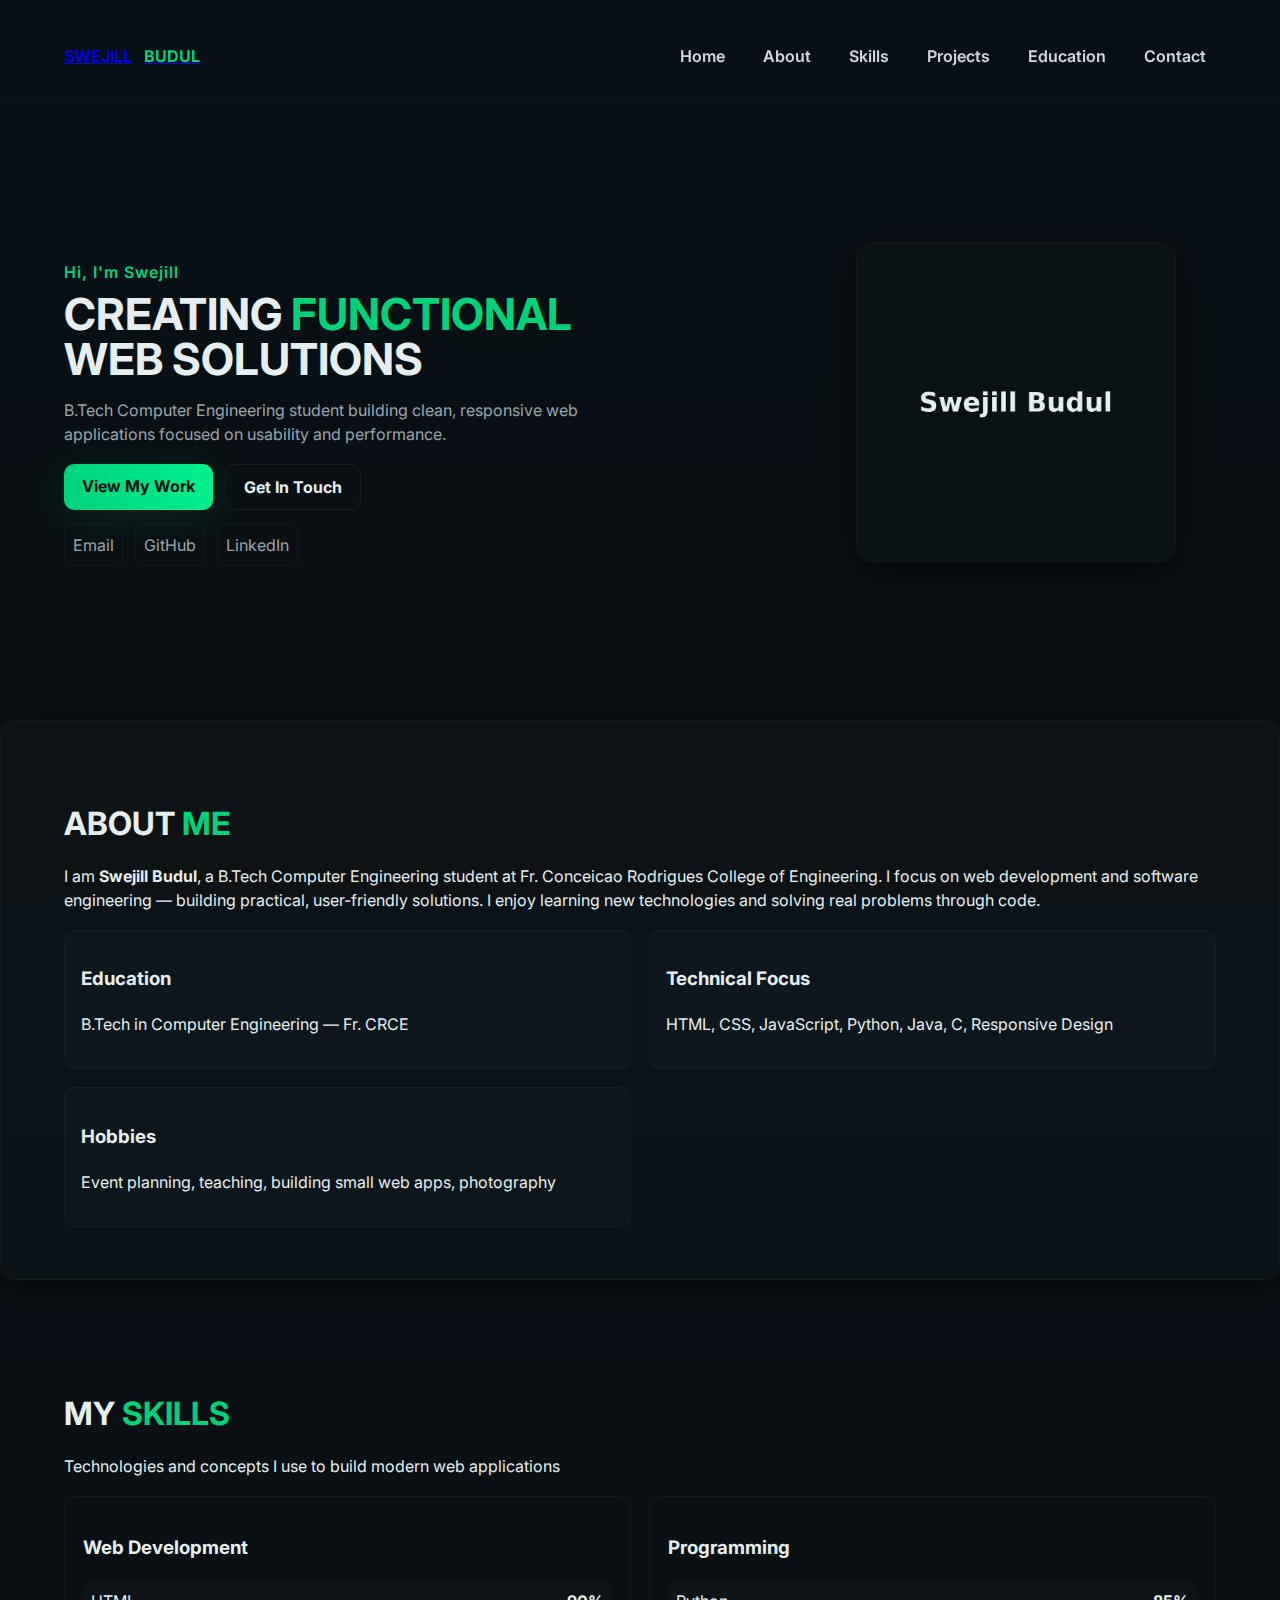
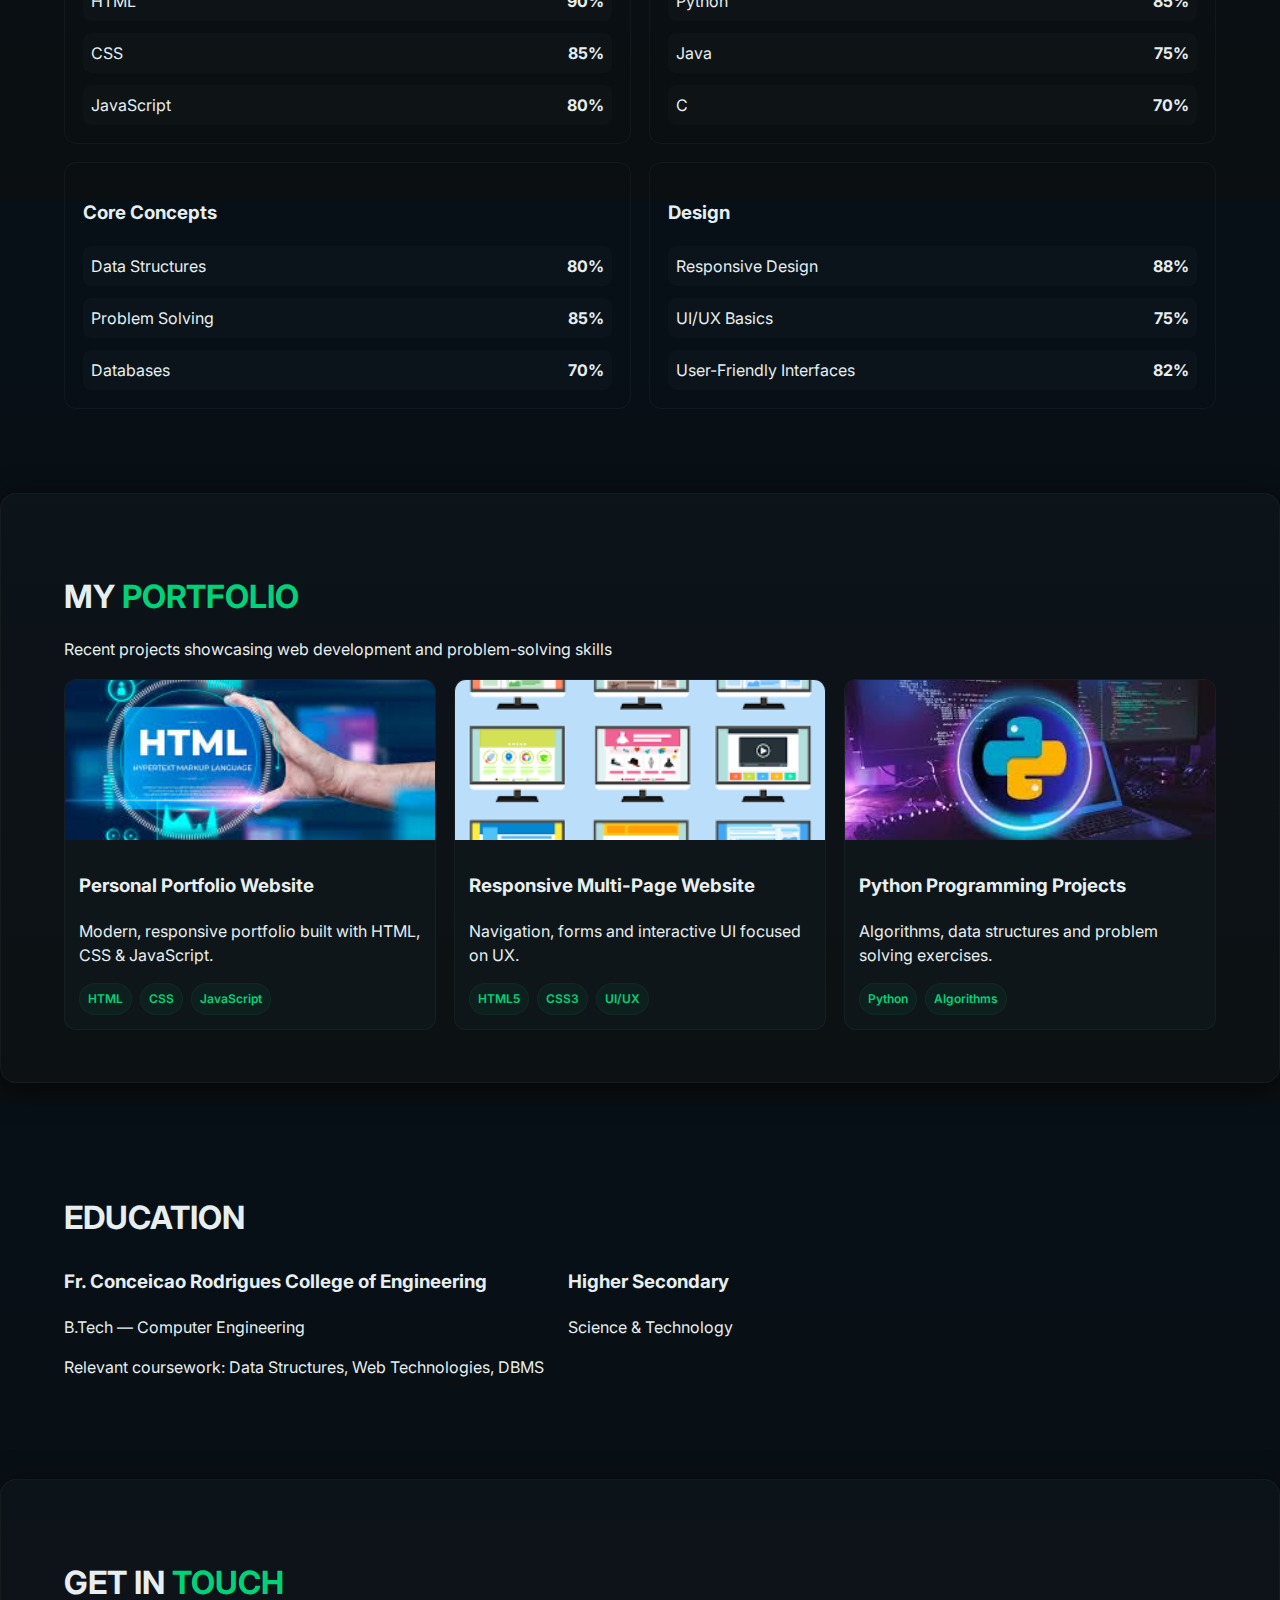
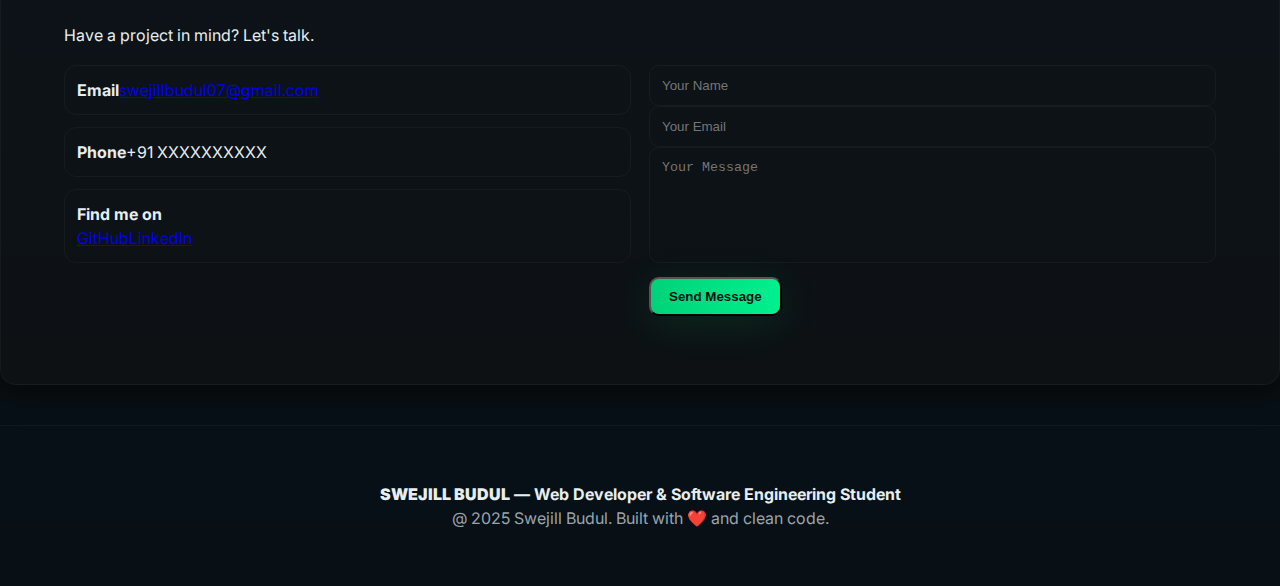
<file: index.html>
<!doctype html>
<html lang="en">
<head>
  <meta charset="utf-8" />
  <meta name="viewport" content="width=device-width,initial-scale=1" />
  <title>Swejill Budul — Web Developer & Software Engineer</title>
  <meta name="description" content="Portfolio of Swejill Budul — B.Tech Computer Engineering student specializing in web development and software engineering.">
  <meta name="author" content="Swejill Budul">
  <link href="https://fonts.googleapis.com/css2?family=Inter:wght@300;400;600;700&display=swap" rel="stylesheet">
  <link rel="stylesheet" href="style.css">
</head>
<body>
  <header class="site-nav">
    <div class="container">
      <a class="brand" href="#home">SWEJILL <span>BUDUL</span></a>
      <nav class="nav-links" aria-label="Main navigation">
        <a href="#home">Home</a>
        <a href="#about">About</a>
        <a href="#skills">Skills</a>
        <a href="#projects">Projects</a>
        <a href="#education">Education</a>
        <a href="#contact">Contact</a>
      </nav>
      <button id="nav-toggle" aria-label="Toggle menu">☰</button>
    </div>
  </header>

  <main>
    <!-- HERO -->
    <section id="home" class="hero">
      <div class="container hero-grid">
        <div class="hero-text">
          <p class="eyebrow">Hi, I'm Swejill</p>
          <h1>CREATING <span class="accent">FUNCTIONAL</span><br/>WEB SOLUTIONS</h1>
          <p class="lead">B.Tech Computer Engineering student building clean, responsive web applications focused on usability and performance.</p>
          <div class="cta">
            <a class="btn primary" href="#projects">View My Work</a>
            <a class="btn outline" href="#contact">Get In Touch</a>
          </div>
          <div class="socials">
            <a href="mailto:swejillbudul07@gmail.com" aria-label="Email">Email</a>
            <a href="#" target="_blank" rel="noopener">GitHub</a>
            <a href="#" target="_blank" rel="noopener">LinkedIn</a>
          </div>
        </div>
        <div class="hero-image">
          <img src="assets/profile.jpg" alt="Profile photo of Swejill">
        </div>
      </div>
    </section>

    <!-- ABOUT -->
    <section id="about" class="section card">
      <div class="container">
        <h2>ABOUT <span class="accent">ME</span></h2>
        <p class="sub">I am <strong>Swejill Budul</strong>, a B.Tech Computer Engineering student at Fr. Conceicao Rodrigues College of Engineering. I focus on web development and software engineering — building practical, user-friendly solutions. I enjoy learning new technologies and solving real problems through code.</p>

        <div class="about-grid">
          <div class="about-item">
            <h3>Education</h3>
            <p>B.Tech in Computer Engineering — Fr. CRCE</p>
          </div>
          <div class="about-item">
            <h3>Technical Focus</h3>
            <p>HTML, CSS, JavaScript, Python, Java, C, Responsive Design</p>
          </div>
          <div class="about-item">
            <h3>Hobbies</h3>
            <p>Event planning, teaching, building small web apps, photography</p>
          </div>
        </div>
      </div>
    </section>

    <!-- SKILLS -->
    <section id="skills" class="section">
      <div class="container">
        <h2>MY <span class="accent">SKILLS</span></h2>
        <p class="sub">Technologies and concepts I use to build modern web applications</p>
        <div class="skills-grid">
          <div class="skill-card">
            <h3>Web Development</h3>
            <div class="skill-list">
              <div class="skill"><span>HTML</span><strong>90%</strong></div>
              <div class="skill"><span>CSS</span><strong>85%</strong></div>
              <div class="skill"><span>JavaScript</span><strong>80%</strong></div>
            </div>
          </div>
          <div class="skill-card">
            <h3>Programming</h3>
            <div class="skill-list">
              <div class="skill"><span>Python</span><strong>85%</strong></div>
              <div class="skill"><span>Java</span><strong>75%</strong></div>
              <div class="skill"><span>C</span><strong>70%</strong></div>
            </div>
          </div>
          <div class="skill-card">
            <h3>Core Concepts</h3>
            <div class="skill-list">
              <div class="skill"><span>Data Structures</span><strong>80%</strong></div>
              <div class="skill"><span>Problem Solving</span><strong>85%</strong></div>
              <div class="skill"><span>Databases</span><strong>70%</strong></div>
            </div>
          </div>
          <div class="skill-card">
            <h3>Design</h3>
            <div class="skill-list">
              <div class="skill"><span>Responsive Design</span><strong>88%</strong></div>
              <div class="skill"><span>UI/UX Basics</span><strong>75%</strong></div>
              <div class="skill"><span>User-Friendly Interfaces</span><strong>82%</strong></div>
            </div>
          </div>
        </div>
      </div>
    </section>

    <!-- PROJECTS -->
    <section id="projects" class="section card">
      <div class="container">
        <h2>MY <span class="accent">PORTFOLIO</span></h2>
        <p class="sub">Recent projects showcasing web development and problem-solving skills</p>
        <div class="projects-grid">
          <article class="project">
            <img src="assets/html.jpg" alt="Personal Portfolio Website">
            <div class="project-body">
              <h3>Personal Portfolio Website</h3>
              <p>Modern, responsive portfolio built with HTML, CSS & JavaScript.</p>
              <div class="tags"><span>HTML</span><span>CSS</span><span>JavaScript</span></div>
            </div>
          </article>
          <article class="project">
            <img src="assets/multipage.png" alt="Multi-page Website">
            <div class="project-body">
              <h3>Responsive Multi-Page Website</h3>
              <p>Navigation, forms and interactive UI focused on UX.</p>
              <div class="tags"><span>HTML5</span><span>CSS3</span><span>UI/UX</span></div>
            </div>
          </article>
          <article class="project">
            <img src="assets/python.jpg" alt="Python Projects">
            <div class="project-body">
              <h3>Python Programming Projects</h3>
              <p>Algorithms, data structures and problem solving exercises.</p>
              <div class="tags"><span>Python</span><span>Algorithms</span></div>
            </div>
          </article>
        </div>
      </div>
    </section>

    <!-- EDUCATION -->
    <section id="education" class="section">
      <div class="container">
        <h2>EDUCATION</h2>
        <div class="edu-grid">
          <div>
            <h3>Fr. Conceicao Rodrigues College of Engineering</h3>
            <p>B.Tech — Computer Engineering</p>
            <p>Relevant coursework: Data Structures, Web Technologies, DBMS</p>
          </div>
          <div>
            <h3>Higher Secondary</h3>
            <p>Science &amp; Technology</p>
          </div>
        </div>
      </div>
    </section>

    <!-- CONTACT -->
    <section id="contact" class="section card">
      <div class="container">
        <h2>GET IN <span class="accent">TOUCH</span></h2>
        <p class="sub">Have a project in mind? Let's talk.</p>
        <div class="contact-grid">
          <div class="contact-info">
            <div class="info-item"><strong>Email</strong><a href="mailto:swejillbudul07@gmail.com">swejillbudul07@gmail.com</a></div>
            <div class="info-item"><strong>Phone</strong><span>+91 XXXXXXXXXX</span></div>
            <div class="info-item"><strong>Find me on</strong><div class="socials-inline"><a href="#">GitHub</a><a href="#">LinkedIn</a></div></div>
          </div>
          <form id="contactForm" class="contact-form" onsubmit="return handleContact(event)">
            <input name="name" type="text" placeholder="Your Name" required>
            <input name="email" type="email" placeholder="Your Email" required>
            <textarea name="message" placeholder="Your Message" rows="6" required></textarea>
            <button class="btn primary" type="submit">Send Message</button>
            <p id="formStatus" class="form-status" aria-live="polite"></p>
          </form>
        </div>
      </div>
    </section>
  </main>

  <footer class="site-footer">
    <div class="container">
      <div class="brandline"><strong>SWEJILL <span class="accent">BUDUL</span></strong> — Web Developer & Software Engineering Student</div>
      <div class="small">@ 2025 Swejill Budul. Built with ❤️ and clean code.</div>
    </div>
  </footer>

  <script src="script.js"></script>
</body>
</html>
</file>
<file: style.css>
/* style.css - Dark theme portfolio for Swejill Budul */
:root{
  --bg:#0b0f12;
  --card:#0f1619;
  --muted:#9aa4aa;
  --text:#e6eef0;
  --accent:#00d27a; /* tech green */
  --accent-glow:#00f08e;
  --border: rgba(255,255,255,0.04);
  --container: 1200px;
  --radius: 12px;
  --glass: rgba(255,255,255,0.02);
}

*{box-sizing:border-box}
html,body{height:100%}
body{
  margin:0;
  font-family: Inter, system-ui, -apple-system, "Segoe UI", Roboto, "Helvetica Neue", Arial;
  background: linear-gradient(180deg,#071017 0%, var(--bg) 100%);
  color:var(--text);
  -webkit-font-smoothing:antialiased;
  -moz-osx-font-smoothing:grayscale;
  line-height:1.5;
}

/* container */
.container{max-width:var(--container);margin:0 auto;padding:24px;}

/* NAV */
.site-nav{position:fixed;top:0;left:0;right:0;backdrop-filter:blur(6px);z-index:60;background:transparent;padding:12px 0}
.site-nav .container{display:flex;align-items:center;justify-content:space-between}
.brand{display:flex;align-items:center;gap:8px;font-weight:700}
.brand span{color:var(--accent);margin-left:4px}
.nav-links{display:flex;gap:18px;align-items:center}
.nav-links a{color:var(--text);text-decoration:none;padding:8px 10px;border-radius:8px;font-weight:600;opacity:0.9}
.nav-links a:hover{color:var(--accent);transform:translateY(-2px)}

/* mobile nav toggle */
#nav-toggle{display:none;background:transparent;color:var(--text);border:0;font-size:22px}

/* HERO */
.hero{min-height:80vh;display:flex;align-items:center;padding-top:90px}
.hero-grid{display:grid;grid-template-columns:1fr 360px;gap:28px;align-items:center}
.eyebrow{color:var(--accent);font-weight:600;letter-spacing:1px;margin-bottom:8px}
h1{font-size:44px;line-height:1.03;margin:0 0 14px}
h1 .accent{color:var(--accent);text-shadow:0 6px 30px rgba(0,210,122,0.06)}
.lead{color:var(--muted);max-width:70%}
.cta{margin-top:18px;display:flex;gap:12px;flex-wrap:wrap}
.btn{display:inline-block;padding:10px 18px;border-radius:10px;font-weight:700;cursor:pointer;text-decoration:none}
.primary{background:linear-gradient(90deg,var(--accent),var(--accent-glow));color:#041014;box-shadow:0 8px 40px rgba(0,210,122,0.12)}
.outline{border:1px solid rgba(255,255,255,0.06);color:var(--text);background:transparent}

/* socials */
.socials{margin-top:14px;display:flex;gap:12px;align-items:center}
.socials a{color:var(--muted);text-decoration:none;padding:8px;border-radius:8px;border:1px solid var(--border)}

/* hero image */
.hero-image img{width:320px;height:320px;object-fit:cover;border-radius:16px;border:1px solid var(--border);box-shadow:0 10px 40px rgba(0,0,0,0.6)}

/* SECTION */
.section{padding:60px 0}
.card{background:linear-gradient(180deg, rgba(255,255,255,0.02), rgba(255,255,255,0.01));border-radius:16px;padding:28px;border:1px solid var(--border);box-shadow:0 6px 30px rgba(0,0,0,0.6)}

/* headings */
h2{font-size:32px;margin-bottom:8px}
h2 .accent{color:var(--accent)}

/* about */
.about-grid{display:grid;grid-template-columns:1fr 1fr;gap:18px;margin-top:18px}
.about-item{background:var(--glass);padding:16px;border-radius:12px;border:1px solid var(--border)}

/* skills */
.skills-grid{display:grid;grid-template-columns:repeat(2,1fr);gap:18px;margin-top:18px}
.skill-card{background:transparent;padding:18px;border-radius:12px;border:1px solid var(--border)}

/* skill list */
.skill-list{display:flex;flex-direction:column;gap:12px;margin-top:12px}
.skill{display:flex;justify-content:space-between;align-items:center;padding:8px;background:rgba(255,255,255,0.02);border-radius:8px}

/* projects */
.projects-grid{display:grid;grid-template-columns:repeat(auto-fit,minmax(260px,1fr));gap:18px;margin-top:18px}
.project{background:var(--card);border-radius:12px;overflow:hidden;border:1px solid var(--border);display:flex;flex-direction:column}
.project img{width:100%;height:160px;object-fit:cover}
.project-body{padding:14px}

/* tags */
.tags{display:flex;gap:8px;margin-top:10px}
.tags span{background:rgba(0,210,122,0.06);color:var(--accent);padding:6px 8px;border-radius:999px;font-size:12px;font-weight:600;border:1px solid rgba(0,210,122,0.06)}

/* education */
.edu-grid{display:flex;gap:24px}

/* contact */
.contact-grid{display:grid;grid-template-columns:1fr 1fr;gap:18px;margin-top:18px}
.contact-info .info-item{background:transparent;padding:12px;border-radius:12px;border:1px solid var(--border);margin-bottom:12px}
.contact-form input,.contact-form textarea{width:100%;padding:12px;border-radius:10px;border:1px solid var(--border);background:transparent;color:var(--text);resize:none}
.contact-form button{margin-top:8px}

/* footer */
.site-footer{padding:32px 0;color:var(--muted);border-top:1px solid var(--border);margin-top:40px;text-align:center}
.brandline{font-weight:700;color:var(--text)}

/* responsiveness */
@media (max-width:900px){
  .hero-grid{grid-template-columns:1fr;text-align:center}
  .lead{max-width:100%}
  .hero-image img{margin:0 auto}
  .nav-links{display:none}
  #nav-toggle{display:block}
  .about-grid{grid-template-columns:1fr}
  .skills-grid{grid-template-columns:1fr}
  .container{padding:16px}
  .contact-grid{grid-template-columns:1fr}
}
</file>
